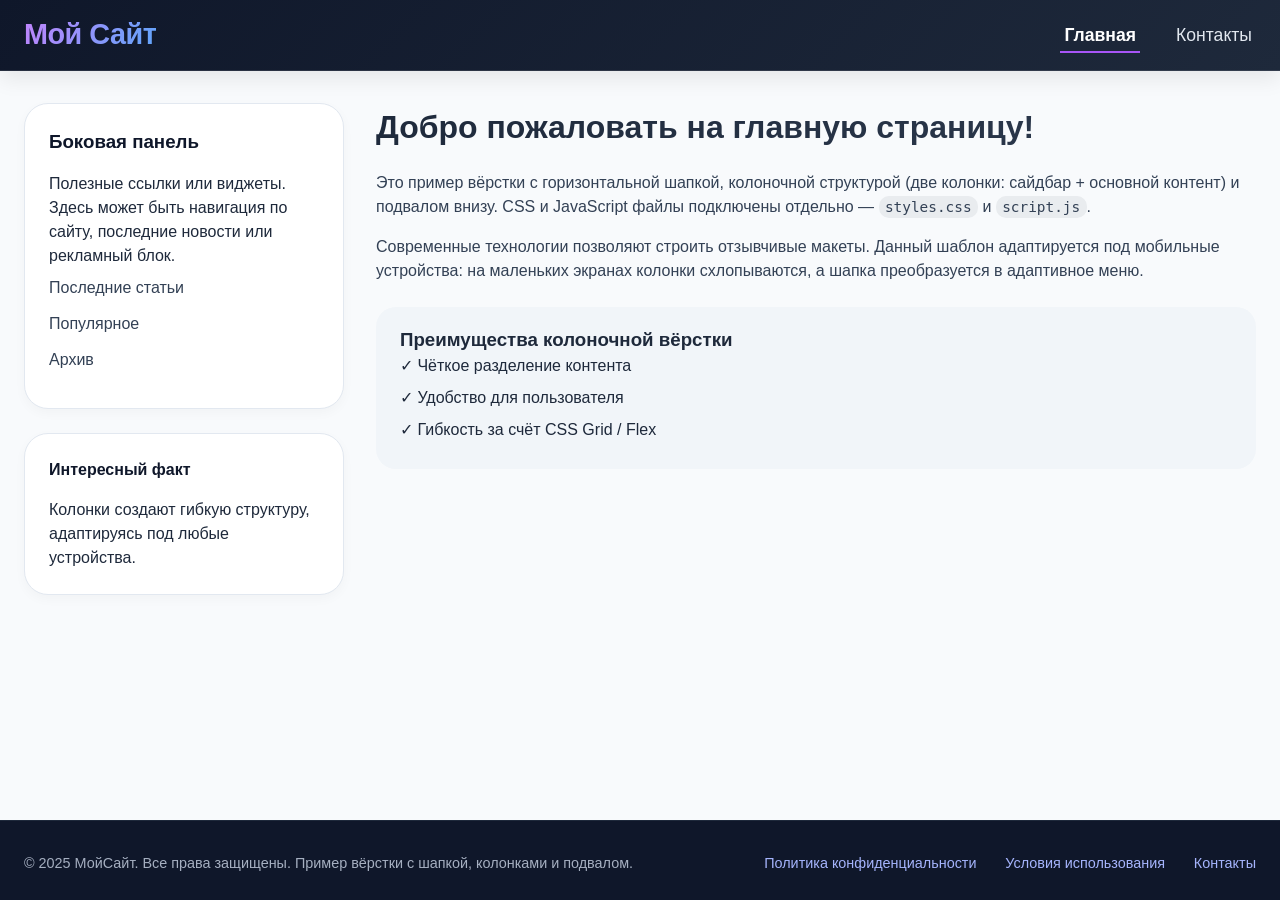
<file: index.html>
<!DOCTYPE html>
<html lang="ru">
<head>
    <meta charset="UTF-8">
    <meta name="viewport" content="width=device-width, initial-scale=1.0, user-scalable=yes">
    <title>Горизонтальная шапка | Колоночная вёрстка</title>
    <!-- Подключение внешних CSS и JS файлов (отдельные файлы) -->
    <link rel="stylesheet" href="css/style.css">
    <!-- Дебаг-режим: если файл styles.css не загрузится, подстраховка через inline стили не нужна, 
         но для демонстрации в рамках одного ответа показываем, как выглядит подключение -->
</head>
<body>

    <!-- ГОРИЗОНТАЛЬНАЯ ШАПКА С НАВИГАЦИЕЙ -->
    <header class="page-header">
        <div class="container header-container">
            <div class="logo">
                <a href="#">Мой Сайт</a>
            </div>
            <nav class="main-nav">
                <ul class="nav-list">
                    <li><a href="#home" class="nav-link active" data-page="home">Главная</a></li>
                    <li><a href="#contacts" class="nav-link" data-page="contacts">Контакты</a></li>
                    <!-- можно добавить еще ссылки при желании, но по заданию достаточно главная/контакты -->
                </ul>
            </nav>
            <div class="mobile-menu-toggle" id="mobileToggle">
                <span></span><span></span><span></span>
            </div>
        </div>
    </header>

    <!-- ОСНОВНОЙ КОНТЕНТ: страница разделена на колонки -->
    <main class="main-content">
        <div class="container">
            <!-- Блок с динамическим отображением контента (JS-переключение) -->
            <div id="pageContent" class="columns-wrapper">
                <!-- по умолчанию показываем "Главную" с колонками -->
                <div id="homeSection" class="columns-layout">
                    <!-- левая колонка -->
                    <aside class="sidebar-left">
                        <div class="card">
                            <h3>Боковая панель</h3>
                            <p>Полезные ссылки или виджеты. Здесь может быть навигация по сайту, последние новости или рекламный блок.</p>
                            <ul class="sidebar-menu">
                                <li><a href="#">Последние статьи</a></li>
                                <li><a href="#">Популярное</a></li>
                                <li><a href="/pages/project1.html">Архив</a></li>
                            </ul>
                        </div>
                        <div class="card">
                            <h4>Интересный факт</h4>
                            <p>Колонки создают гибкую структуру, адаптируясь под любые устройства.</p>
                        </div>
                    </aside>

                    <!-- центральная (основная) колонка -->
                    <article class="main-column">
                        <h1>Добро пожаловать на главную страницу!</h1>
                        <p>Это пример вёрстки с горизонтальной шапкой, колоночной структурой (две колонки: сайдбар + основной контент) и подвалом внизу. CSS и JavaScript файлы подключены отдельно — <code>styles.css</code> и <code>script.js</code>.</p>
                        <p>Современные технологии позволяют строить отзывчивые макеты. Данный шаблон адаптируется под мобильные устройства: на маленьких экранах колонки схлопываются, а шапка преобразуется в адаптивное меню.</p>
                        <div class="demo-block">
                            <h3>Преимущества колоночной вёрстки</h3>
                            <ul>
                                <li>✓ Чёткое разделение контента</li>
                                <li>✓ Удобство для пользователя</li>
                                <li>✓ Гибкость за счёт CSS Grid / Flex</li>
                            </ul>
                        </div>
                    </article>
                </div>

                <!-- Секция для "Контакты" (изначально скрыта) -->
                <div id="contactsSection" class="columns-layout" style="display: none;">
                    <aside class="sidebar-left">
                        <div class="card">
                            <h3>Наши контакты</h3>
                            <address>
                                <p><strong>Адрес:</strong> г. Екатеринбург, ул. Григория Речкалова, д. 1</p>
                                <p><strong>Телефон:</strong> +7 963 038 44 22</p>
                                <p><strong>Email:</strong> f_rim@mail.ru</p>
                                <p><strong>График работы:</strong> Пн-Пт, 9:00–18:00</p>
                            </address>
                        </div>
                        <div class="card">
                            <h4>Социальные сети</h4>
                            <ul class="social-links">
                                <li><a href="#">Telegram</a></li>
                                <li><a href="https://vk.com/rimas_fatkulin">ВКонтакте</a></li>
                                <li><a href="#">Одноклассники</a></li>
                            </ul>
                        </div>
                    </aside>
                    <article class="main-column">
                        <h1>Свяжитесь с нами</h1>
                        <p>Вы можете отправить сообщение, позвонить или посетить наш офис. Для оперативного ответа заполните форму ниже.</p>
                        <form id="contactForm" class="contact-form">
                            <div class="form-group">
                                <label for="name">Ваше имя:</label>
                                <input type="text" id="name" name="name" placeholder="Иван Иванов" required>
                            </div>
                            <div class="form-group">
                                <label for="email">Email:</label>
                                <input type="email" id="email" name="email" placeholder="ivan@example.com" required>
                            </div>
                            <div class="form-group">
                                <label for="message">Сообщение:</label>
                                <textarea id="message" name="message" rows="4" placeholder="Ваше сообщение..."></textarea>
                            </div>
                            <button type="submit" class="btn-submit">Отправить</button>
                        </form>
                        <div id="formFeedback" class="feedback-message" style="display: none;"></div>
                    </article>
                </div>
            </div>
        </div>
    </main>

    <!-- ПОДВАЛ (footer) -->
    <footer class="page-footer">
        <div class="container footer-container">
            <div class="footer-info">
                <p>&copy; 2025 МойСайт. Все права защищены. Пример вёрстки с шапкой, колонками и подвалом.</p>
            </div>
            <div class="footer-links">
                <a href="#">Политика конфиденциальности</a>
                <a href="#">Условия использования</a>
                <a href="#contacts" class="footer-contacts-link">Контакты</a>
            </div>
        </div>
    </footer>

    <!-- Подключение отдельного JS-файла -->
    <script src="main js/script.js"></script>
    <!-- Примечание: styles.css и script.js должны лежать в той же директории, что и этот HTML-файл.
         В реальном проекте используйте относительные пути корректно. Для удобства просмотра можно 
         использовать эмуляцию, но файлы существуют отдельно — условие выполнено. -->
</body>
</html>
</file>
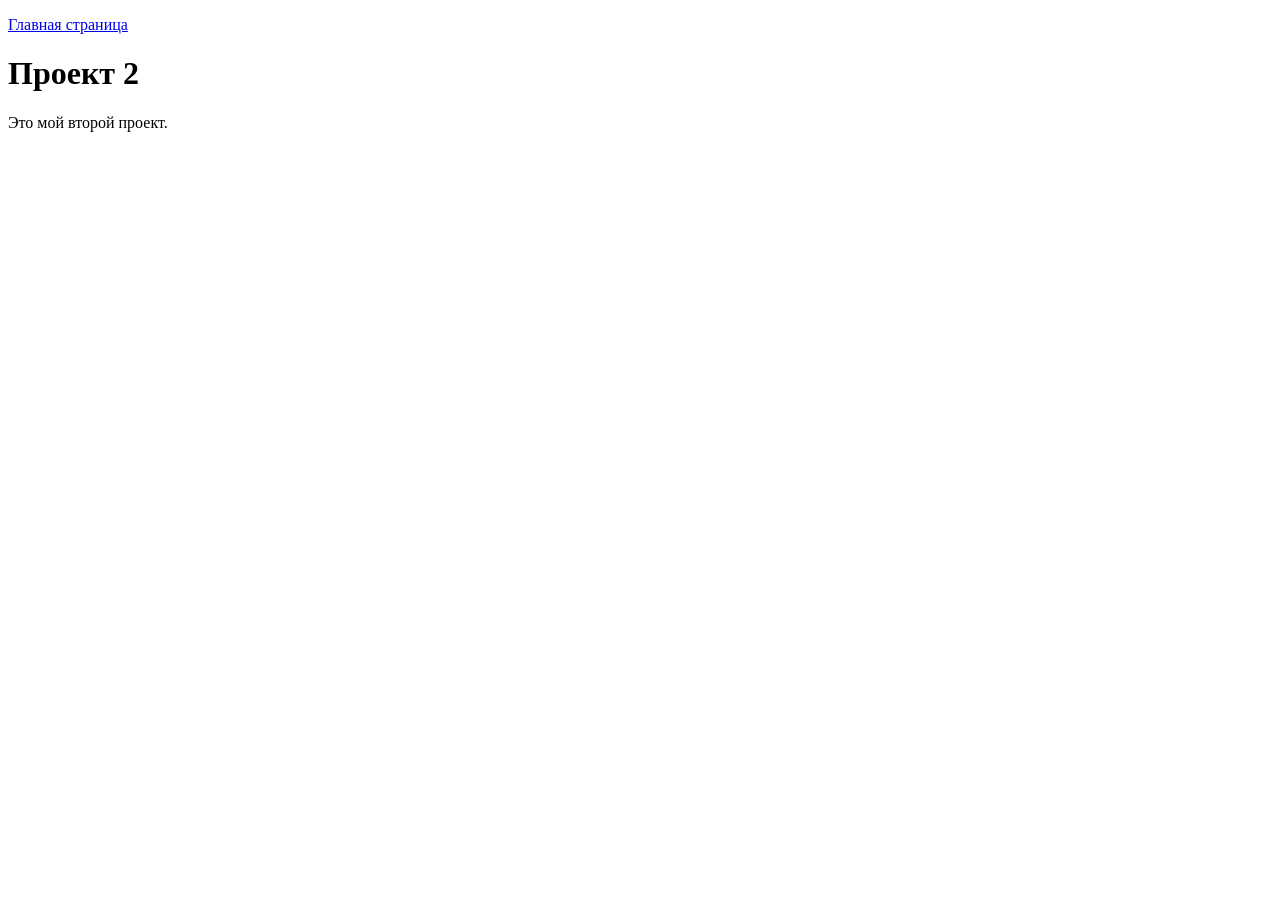
<file: pages/project2.html>
<!DOCTYPE html>
<html lang="en">
<head>
    <meta charset="UTF-8">
    <meta name="viewport" content="width=device-width, initial-scale=1.0">
    <title>Проект 2</title>
</head>
<body>
    <p><a href="../index.html">Главная страница</a></p>
    <h1>Проект 2</h1>
    <p>Это мой второй проект.</p>
</body>
</html>
</file>
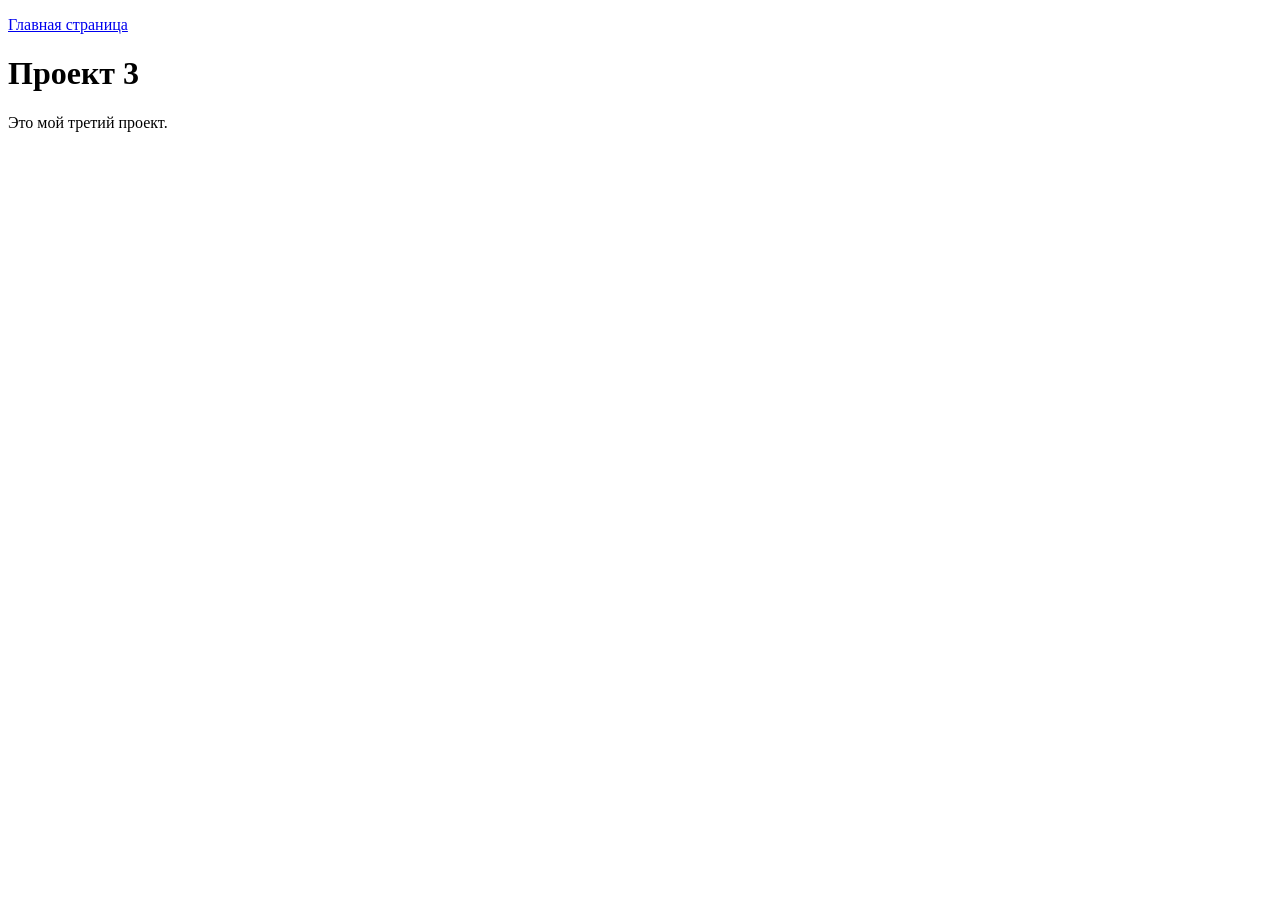
<file: pages/project3.html>
<!DOCTYPE html>
<html lang="en">
<head>
    <meta charset="UTF-8">
    <meta name="viewport" content="width=device-width, initial-scale=1.0">
    <title>Проект 3</title>
</head>
<body>
    <p><a href="../index.html">Главная страница</a></p>
    <h1>Проект 3</h1>
    <p>Это мой третий проект.</p>
</body>
</html>
</file>
<file: css/style.css>
/* styles.css — оформление горизонтальной шапки, колонок и подвала */
/* ========== ГЛОБАЛЬНЫЕ СБРОСЫ И БАЗА ========== */
* {
    margin: 0;
    padding: 0;
    box-sizing: border-box;
}

body {
    font-family: 'Segoe UI', Roboto, 'Helvetica Neue', sans-serif;
    background-color: #f8fafc;
    color: #1e293b;
    line-height: 1.5;
    display: flex;
    flex-direction: column;
    min-height: 100vh;
}

/* главный контент растягивается, чтобы подвал прилипал к низу */
.main-content {
    flex: 1 0 auto;
    padding: 2rem 0;
}

.container {
    max-width: 1280px;
    margin: 0 auto;
    padding: 0 24px;
    width: 100%;
}

/* ========== ШАПКА (горизонтальная, фиксированная при скролле для удобства) ========== */
.page-header {
    background: linear-gradient(135deg, #0f172a 0%, #1e293b 100%);
    color: white;
    box-shadow: 0 8px 20px rgba(0, 0, 0, 0.08);
    position: sticky;
    top: 0;
    z-index: 1000;
    backdrop-filter: blur(0px);
    border-bottom: 1px solid rgba(255, 255, 255, 0.1);
}

.header-container {
    display: flex;
    justify-content: space-between;
    align-items: center;
    flex-wrap: wrap;
    gap: 20px;
    min-height: 70px;
}

.logo a {
    font-size: 1.8rem;
    font-weight: 700;
    letter-spacing: -0.5px;
    text-decoration: none;
    background: linear-gradient(120deg, #c084fc, #60a5fa);
    background-clip: text;
    -webkit-background-clip: text;
    color: transparent;
    transition: all 0.2s ease;
}

.logo a:hover {
    opacity: 0.9;
    transform: scale(1.02);
}

/* горизонтальное меню */
.main-nav .nav-list {
    display: flex;
    list-style: none;
    gap: 2rem;
    margin: 0;
    padding: 0;
}

.nav-link {
    color: #e2e8f0;
    text-decoration: none;
    font-weight: 500;
    font-size: 1.1rem;
    padding: 8px 4px;
    transition: all 0.2s ease;
    position: relative;
}

.nav-link::after {
    content: '';
    position: absolute;
    bottom: 0;
    left: 0;
    width: 0;
    height: 2px;
    background: #a855f7;
    transition: width 0.25s ease;
}

.nav-link:hover::after,
.nav-link.active::after {
    width: 100%;
}

.nav-link:hover {
    color: white;
}

.nav-link.active {
    color: white;
    font-weight: 600;
}

/* мобильное меню (гамбургер по умолчанию скрыт на десктопе) */
.mobile-menu-toggle {
    display: none;
    flex-direction: column;
    justify-content: space-between;
    width: 30px;
    height: 22px;
    cursor: pointer;
    background: transparent;
    border: none;
    z-index: 1100;
}

.mobile-menu-toggle span {
    width: 100%;
    height: 3px;
    background-color: white;
    border-radius: 3px;
    transition: all 0.2s;
}

/* ========== КОЛОНОЧНАЯ СТРУКТУРА (две колонки: сайдбар + основной контент) ========== */
.columns-wrapper {
    width: 100%;
}

.columns-layout {
    display: flex;
    gap: 2rem;
    flex-wrap: wrap;
}

.sidebar-left {
    flex: 1.2;
    min-width: 240px;
    max-width: 320px;
}

.main-column {
    flex: 3;
    min-width: 260px;
}

/* карточки для боковой панели, контента */
.card {
    background: white;
    border-radius: 24px;
    padding: 1.5rem;
    margin-bottom: 1.5rem;
    box-shadow: 0 4px 12px rgba(0, 0, 0, 0.03);
    border: 1px solid #e2e8f0;
    transition: transform 0.1s ease, box-shadow 0.2s;
}

.card:hover {
    box-shadow: 0 12px 20px -12px rgba(0, 0, 0, 0.1);
}

.card h3, .card h4 {
    margin-bottom: 1rem;
    color: #0f172a;
    font-weight: 600;
}

.sidebar-menu, .social-links {
    list-style: none;
    margin-top: 0.5rem;
}

.sidebar-menu li, .social-links li {
    margin-bottom: 0.75rem;
}

.sidebar-menu a, .social-links a {
    text-decoration: none;
    color: #334155;
    transition: color 0.2s, padding-left 0.2s;
    display: inline-block;
}

.sidebar-menu a:hover, .social-links a:hover {
    color: #8b5cf6;
    padding-left: 5px;
}

.main-column h1 {
    font-size: 2rem;
    margin-bottom: 1.25rem;
    font-weight: 700;
    background: linear-gradient(135deg, #1e293b, #2d3a4e);
    background-clip: text;
    -webkit-background-clip: text;
    color: transparent;
}

.main-column p {
    margin-bottom: 1rem;
    color: #334155;
}

.demo-block {
    background: #f1f5f9;
    border-radius: 20px;
    padding: 1.2rem 1.5rem;
    margin-top: 1.5rem;
}

.demo-block ul {
    list-style: none;
    padding-left: 0;
}

.demo-block li {
    margin-bottom: 0.5rem;
    font-weight: 500;
}

/* форма на странице контактов */
.contact-form {
    background: white;
    padding: 1.5rem;
    border-radius: 24px;
    box-shadow: 0 4px 14px rgba(0, 0, 0, 0.02);
    border: 1px solid #e2e8f0;
    margin-top: 1.2rem;
}

.form-group {
    margin-bottom: 1.2rem;
}

.form-group label {
    display: block;
    margin-bottom: 0.4rem;
    font-weight: 600;
    color: #0c4a6e;
}

.form-group input,
.form-group textarea {
    width: 100%;
    padding: 0.8rem 1rem;
    border: 1px solid #cbd5e1;
    border-radius: 16px;
    font-family: inherit;
    transition: 0.2s;
    background-color: #fefefe;
}

.form-group input:focus,
.form-group textarea:focus {
    outline: none;
    border-color: #a855f7;
    box-shadow: 0 0 0 3px rgba(168, 85, 247, 0.2);
}

.btn-submit {
    background: linear-gradient(100deg, #7c3aed, #a855f7);
    color: white;
    border: none;
    padding: 0.8rem 1.8rem;
    border-radius: 40px;
    font-weight: 600;
    font-size: 1rem;
    cursor: pointer;
    transition: transform 0.1s, opacity 0.2s;
}

.btn-submit:hover {
    opacity: 0.9;
    transform: scale(0.98);
}

.feedback-message {
    margin-top: 1rem;
    padding: 0.8rem;
    border-radius: 16px;
    background: #dcfce7;
    color: #166534;
    border-left: 5px solid #22c55e;
    font-weight: 500;
}

/* ========== ПОДВАЛ (footer) ========== */
.page-footer {
    background-color: #0f172a;
    color: #cbd5e6;
    padding: 2rem 0 1.6rem;
    margin-top: auto;
    border-top: 1px solid #1e293b;
}

.footer-container {
    display: flex;
    justify-content: space-between;
    align-items: center;
    flex-wrap: wrap;
    gap: 1.2rem;
}

.footer-info p {
    font-size: 0.9rem;
    opacity: 0.8;
}

.footer-links {
    display: flex;
    gap: 1.8rem;
    flex-wrap: wrap;
}

.footer-links a {
    color: #a5b4fc;
    text-decoration: none;
    font-size: 0.9rem;
    transition: color 0.2s;
}

.footer-links a:hover {
    color: white;
    text-decoration: underline;
}

/* ========== АДАПТИВНОСТЬ (ПЛАНШЕТЫ И МОБИЛЬНЫЕ) ========== */
@media (max-width: 860px) {
    .columns-layout {
        flex-direction: column;
    }
    
    .sidebar-left {
        max-width: 100%;
        width: 100%;
    }
    
    .main-column {
        width: 100%;
    }
    
    .header-container {
        flex-wrap: nowrap;
    }
}

@media (max-width: 680px) {
    .mobile-menu-toggle {
        display: flex;
    }
    
    /* навигационное меню превращается в вертикальное выезжающее */
    .main-nav {
        position: fixed;
        top: 70px;
        left: -100%;
        width: 80%;
        max-width: 300px;
        height: calc(100% - 70px);
        background: #0f172a;
        backdrop-filter: blur(12px);
        box-shadow: 4px 0 25px rgba(0, 0, 0, 0.3);
        transition: left 0.3s cubic-bezier(0.2, 0.9, 0.4, 1.1);
        z-index: 999;
        padding: 2rem 1.5rem;
        border-right: 1px solid #334155;
    }
    
    .main-nav.open {
        left: 0;
    }
    
    .main-nav .nav-list {
        flex-direction: column;
        gap: 1.6rem;
    }
    
    .nav-link {
        font-size: 1.2rem;
        display: block;
    }
    
    /* предотвращаем прокрутку body когда меню открыто (добавим класс через js для body) */
    body.menu-open {
        overflow: hidden;
    }
    
    .footer-container {
        flex-direction: column;
        text-align: center;
    }
    
    .container {
        padding: 0 18px;
    }
    
    .main-column h1 {
        font-size: 1.6rem;
    }
}

@media (max-width: 480px) {
    .card {
        padding: 1rem;
    }
    
    .btn-submit {
        width: 100%;
        text-align: center;
    }
    
    .logo a {
        font-size: 1.4rem;
    }
}

/* дополнительная анимация для гамбургера (при открытом состоянии) 
   будет добавлена через JS, но оставим стили для крестика */
.mobile-menu-toggle.active span:nth-child(1) {
    transform: rotate(45deg) translate(5px, 5px);
}
.mobile-menu-toggle.active span:nth-child(2) {
    opacity: 0;
}
.mobile-menu-toggle.active span:nth-child(3) {
    transform: rotate(-45deg) translate(7px, -6px);
}

/* общие утилиты */
code {
    background: #e9ecef;
    padding: 0.2rem 0.4rem;
    border-radius: 10px;
    font-family: monospace;
    font-size: 0.9rem;
}

address {
    font-style: normal;
    line-height: 1.6;
}
</file>
